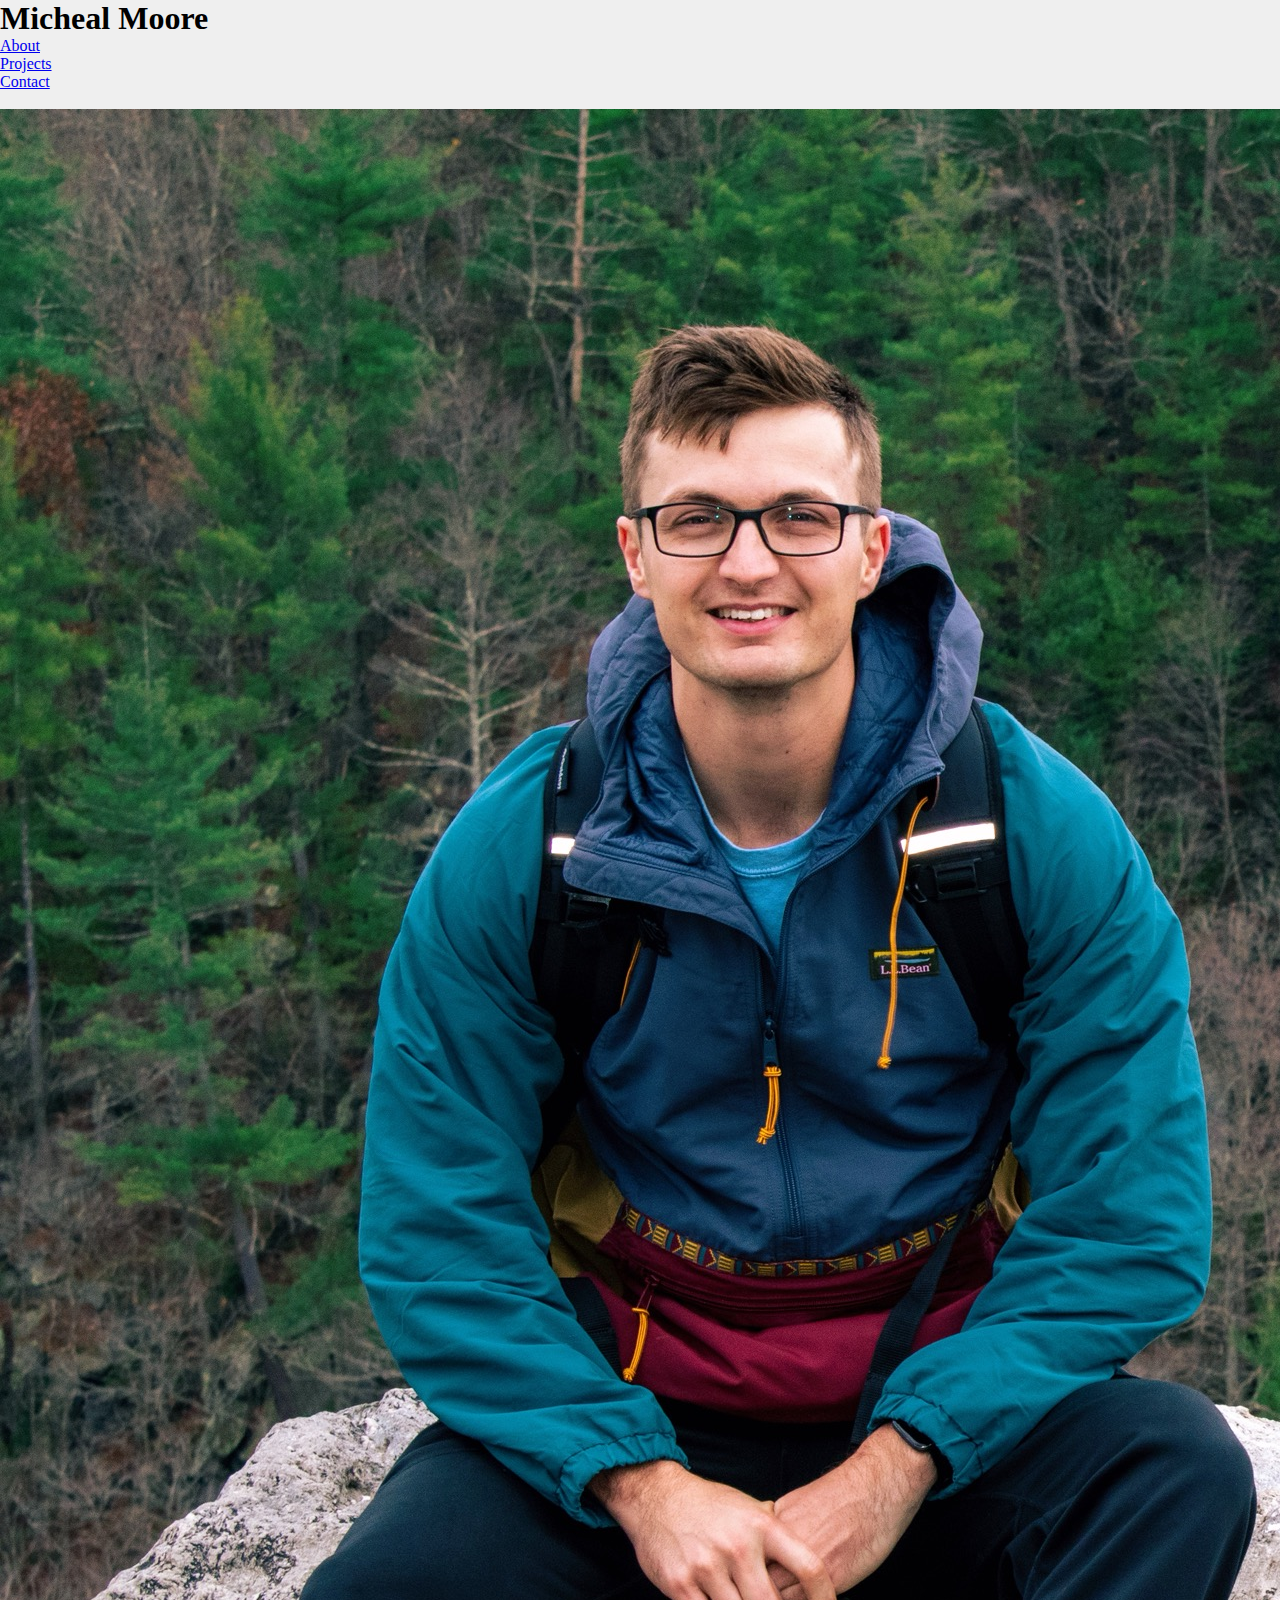
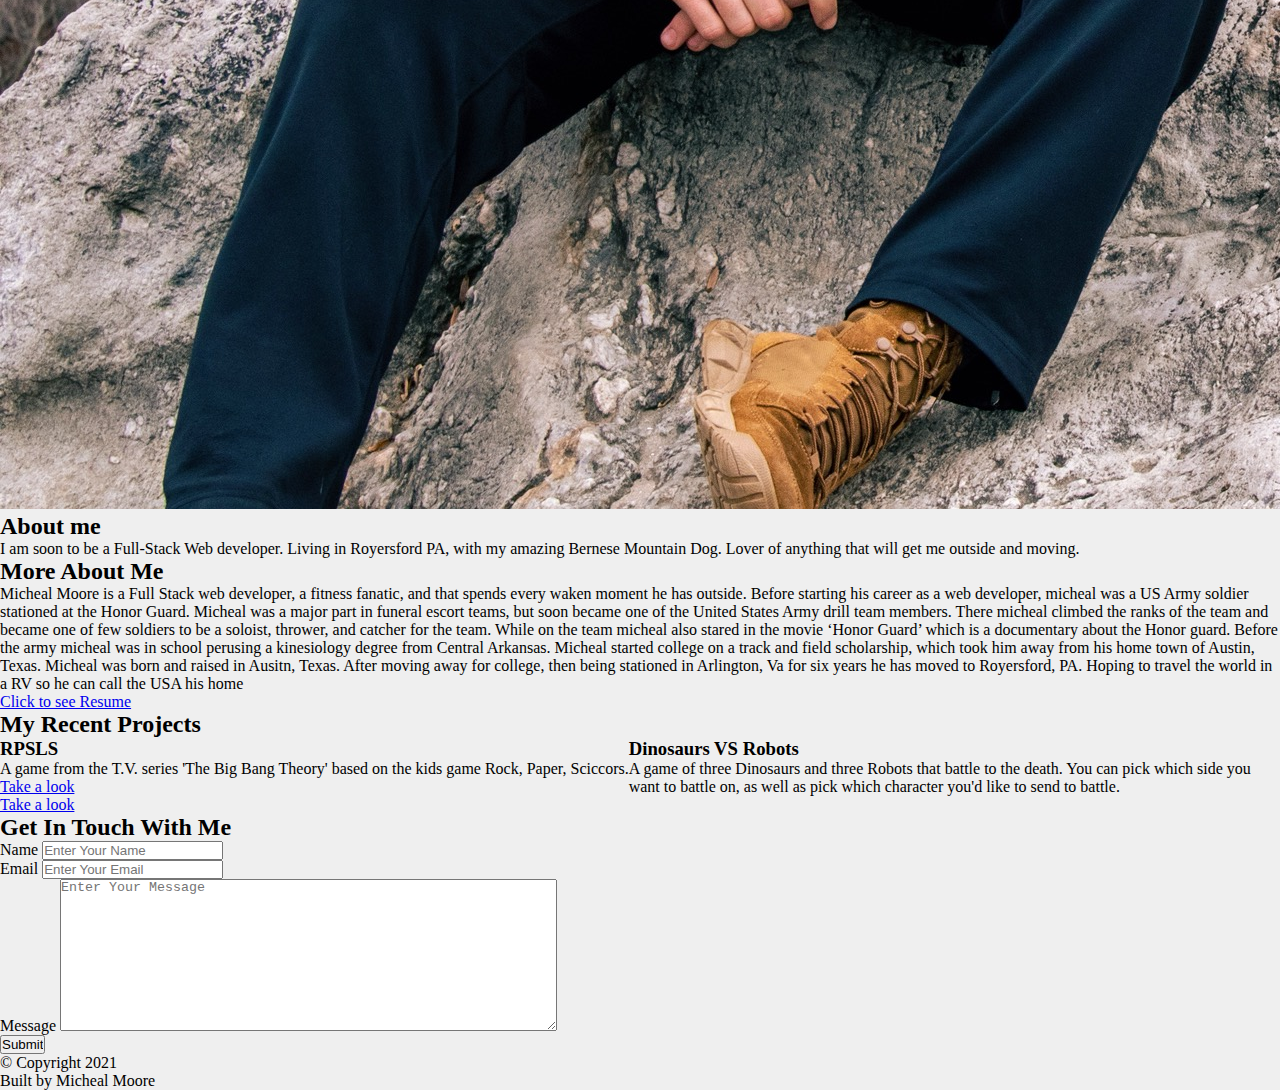
<file: index.html>
<!DOCTYPE html>
<html lang="en">
  <head>
    <meta charset="UTF-8" />
    <meta http-equiv="X-UA-Compatible" content="IE=edge" />
    <meta name="viewport" content="width=device-width, initial-scale=1.0" />
    <link rel="stylesheet" href="styles1.css">
    
    <title>Micheal Moore | Web Developer</title>
  </head>
    <body>
        <nav>
            <h1>Micheal Moore</h1>
                <ul class="navigation">
                <li><a href="#about" class="nav-link">About</a></li>
                <li><a href="#projects" class="nav-link">Projects</a></li>
                 <li><a href="#contact" class="nav-link">Contact</a></li>
             </ul>
            <button class="burger-menu" id="burger-menu">
                 <ion-icon class="bars" name="menu-outline"></ion-icon>
            </button>
        </nav>
    
  <section class="about-me" id="about">
      <img src="images/IMG_1272.JPG" alt="Web Developer animation" class="about-me-img">
      <div>
          <h2 class="bio-title">About me</h2>
          <p class="bio-text">
            I am soon to be a Full-Stack Web developer. Living in Royersford PA, with my amazing Bernese Mountain Dog. Lover of anything that will get me outside and moving. 
          </p>
      </div>
  </section>
  <section class="more-about-me">
      <h2>More About Me</h2>
      <p>
        Micheal Moore is a Full Stack web developer, a fitness fanatic, and that spends every waken moment he has outside. Before starting his career as a web developer, micheal was a US Army soldier stationed at the Honor Guard. Micheal was a major part in funeral escort teams, but soon became one of the United States Army drill team members. There micheal climbed the ranks of the team and became one of few soldiers to be a soloist, thrower, and catcher for the team. While on the team micheal also stared in the movie ‘Honor Guard’ which is a documentary about the Honor guard. Before the army micheal was in school perusing a kinesiology degree from Central Arkansas.  Micheal started college on a track and field scholarship, which took him away from his home town of Austin, Texas. Micheal was born and raised in Ausitn, Texas. After moving away for college, then being stationed in Arlington, Va for six years he has moved to Royersford, PA. Hoping to travel the world in a RV so he can call the USA his home
      </p>
      <a href="images/Micheal Moore Resume 2020.pdf" class="resume">Click to see Resume</a>

  </section>
  <section class="projects" id="projects">
      <h2 class="project-title">My Recent Projects</h2>
      <div class="RPSLS">
          <h3>RPSLS</h3>
          <p class="rpsls details">
                A game from the T.V. series 'The Big Bang Theory' based on the kids game Rock, Paper, Sciccors.
          </p>
          <a href="https://github.com/MikeMoore94/RPSLS" class="project-link">Take a look</a> 
      </div>
      <div class="Robo-vs-Dino">
          <h3>Dinosaurs VS Robots</h3>
          <p class="Robo vs Dino details">
              A game of three Dinosaurs and three Robots that battle to the death. You can pick which side you want to battle on, as well as pick which character you'd like to send to battle.
          </p>
          <a href="https://github.com/MikeMoore94/Robots-vs-Dinosars-" class="project-link1">Take a look</a>
      </div>
  </section>
    
  <section class="contact" id="contact">
    <h2>Get In Touch With Me</h2>
    <div class="contact-form-container">
      <div class="contact-form">
        <form action="https://formspree.io/f/xyylajrz" method="POST">
          <div class="form-control">
            <label for="name">Name</label>
            <input
              type="text"
              id="name"
              name="sender-name"
              placeholder="Enter Your Name"
              class="input-field"
              required
            />
          </div>
          <div class="form-control">
            <label for="email">Email</label>
            <input
              type="email"
              id="email"
              name="sender-email"
              placeholder="Enter Your Email"
              class="input-field"
              required
            />
          </div>
          <div class="form-control">
            <label for="message">Message</label>
            <textarea
              id="message"
              cols="60"
              rows="10"
              placeholder="Enter Your Message"
              name="message"
              class="input-field"
              required
            ></textarea>
          </div>
          <input
            type="submit"
            value="Submit"
            id="submit-btn"
            class="submit-btn"
          />
        </form>
      </div>
    </div>
  </section>
  <footer>
    <p class="copy">&copy; Copyright 2021</p>
    <p class="copy">
      Built by Micheal Moore
      
    </p>
</footer>
</file>
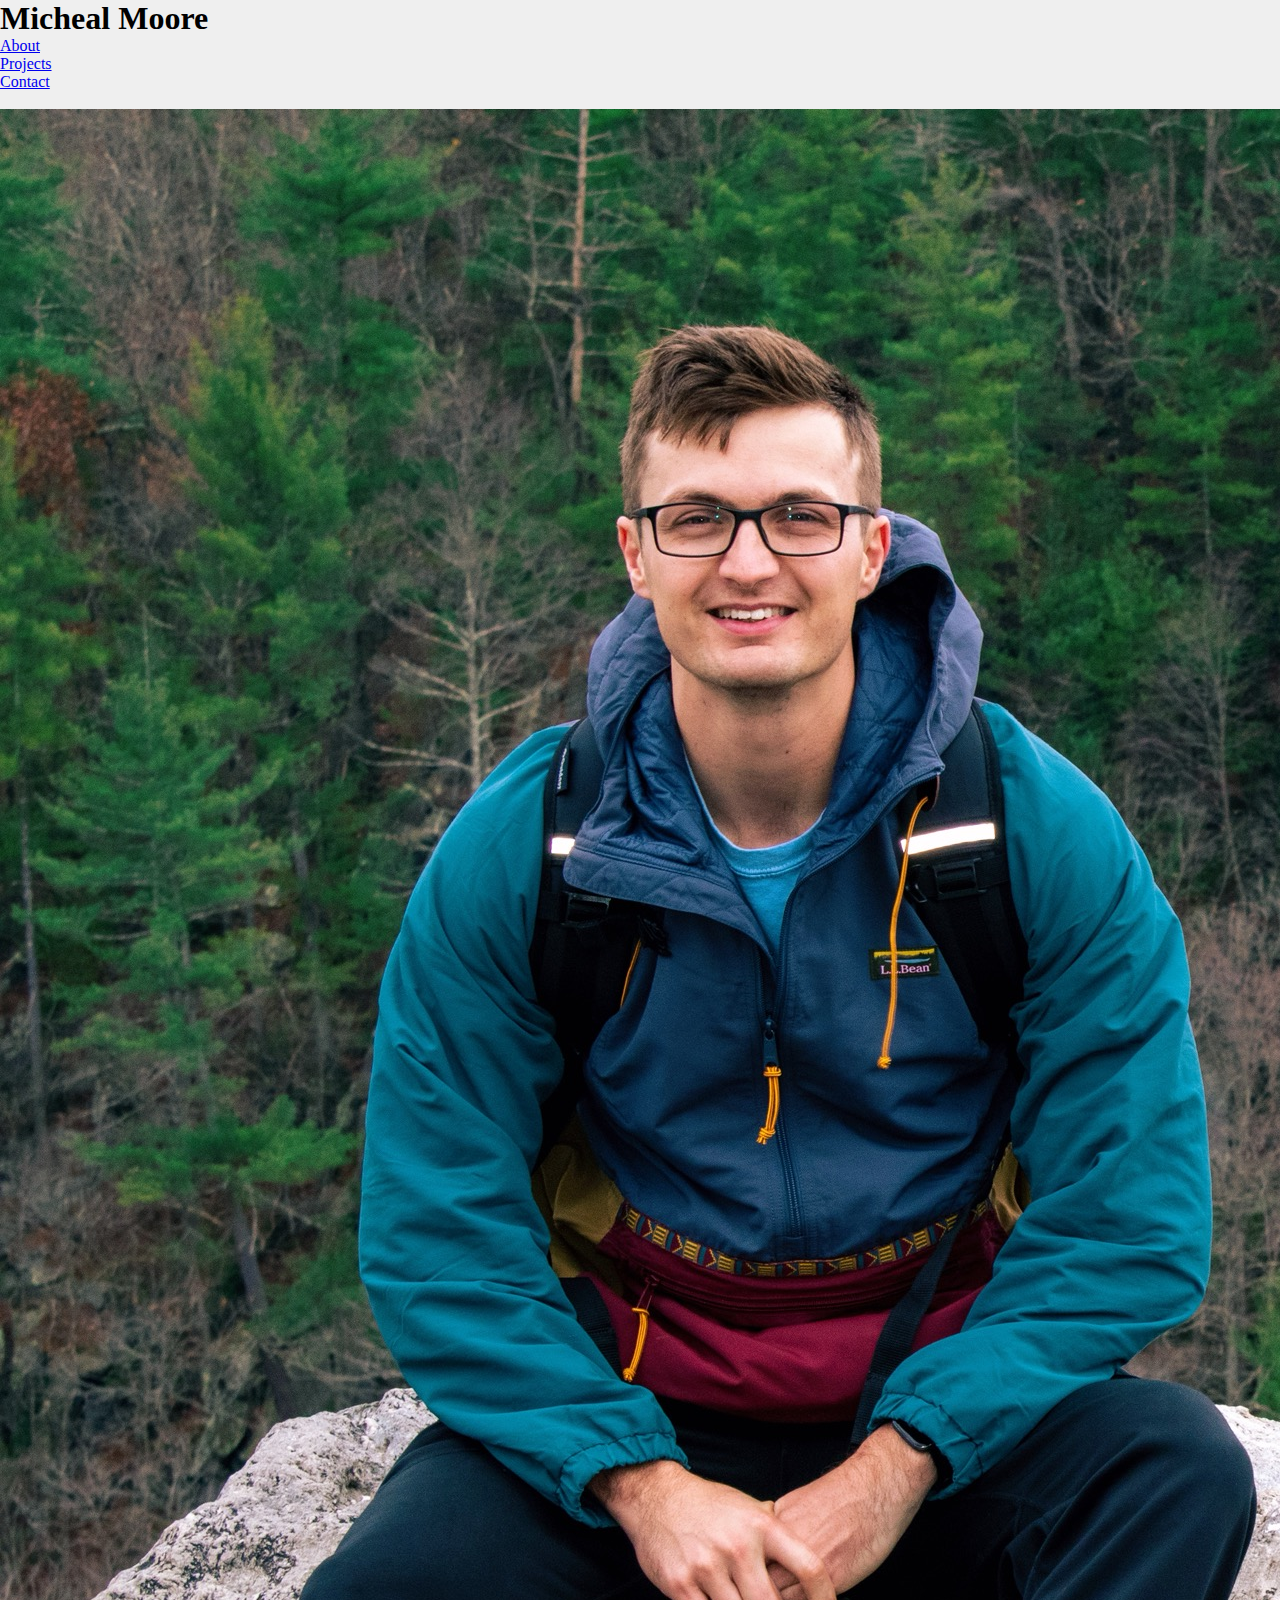
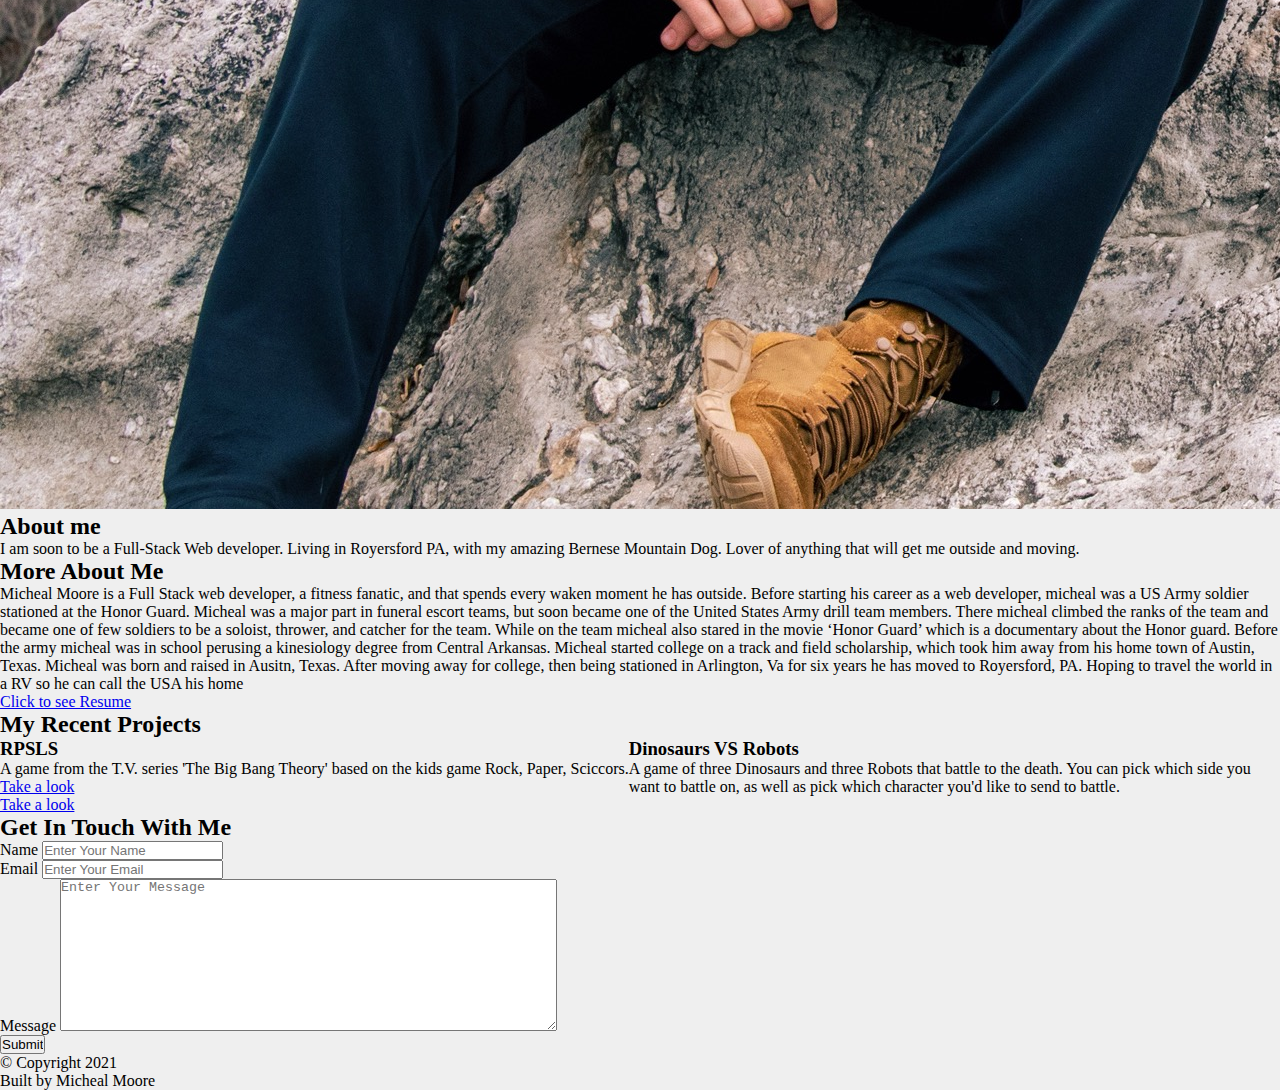
<file: index1.html>
<!DOCTYPE html>
<html lang="en">
  <head>
    <meta charset="UTF-8" />
    <meta http-equiv="X-UA-Compatible" content="IE=edge" />
    <meta name="viewport" content="width=device-width, initial-scale=1.0" />
    <link rel="stylesheet" href="styles1.css">
    
    <title>Micheal Moore | Web Developer</title>
  </head>
    <body>
        <nav>
            <h1>Micheal Moore</h1>
                <ul class="navigation">
                <li><a href="#about" class="nav-link">About</a></li>
                <li><a href="#projects" class="nav-link">Projects</a></li>
                 <li><a href="#contact" class="nav-link">Contact</a></li>
             </ul>
            <button class="burger-menu" id="burger-menu">
                 <ion-icon class="bars" name="menu-outline"></ion-icon>
            </button>
        </nav>
    
  <section class="about-me" id="about">
      <img src="images/IMG_1272.JPG" alt="Web Developer animation" class="about-me-img">
      <div>
          <h2 class="bio-title">About me</h2>
          <p class="bio-text">
            I am soon to be a Full-Stack Web developer. Living in Royersford PA, with my amazing Bernese Mountain Dog. Lover of anything that will get me outside and moving. 
          </p>
      </div>
  </section>
  <section class="more-about-me">
      <h2>More About Me</h2>
      <p>
        Micheal Moore is a Full Stack web developer, a fitness fanatic, and that spends every waken moment he has outside. Before starting his career as a web developer, micheal was a US Army soldier stationed at the Honor Guard. Micheal was a major part in funeral escort teams, but soon became one of the United States Army drill team members. There micheal climbed the ranks of the team and became one of few soldiers to be a soloist, thrower, and catcher for the team. While on the team micheal also stared in the movie ‘Honor Guard’ which is a documentary about the Honor guard. Before the army micheal was in school perusing a kinesiology degree from Central Arkansas.  Micheal started college on a track and field scholarship, which took him away from his home town of Austin, Texas. Micheal was born and raised in Ausitn, Texas. After moving away for college, then being stationed in Arlington, Va for six years he has moved to Royersford, PA. Hoping to travel the world in a RV so he can call the USA his home
      </p>
      <a href="images/Micheal Moore Resume 2020.pdf" class="resume">Click to see Resume</a>

  </section>
  <section class="projects" id="projects">
      <h2 class="project-title">My Recent Projects</h2>
      <div class="RPSLS">
          <h3>RPSLS</h3>
          <p class="rpsls details">
                A game from the T.V. series 'The Big Bang Theory' based on the kids game Rock, Paper, Sciccors.
          </p>
          <a href="https://github.com/MikeMoore94/RPSLS" class="project-link">Take a look</a> 
      </div>
      <div class="Robo-vs-Dino">
          <h3>Dinosaurs VS Robots</h3>
          <p class="Robo vs Dino details">
              A game of three Dinosaurs and three Robots that battle to the death. You can pick which side you want to battle on, as well as pick which character you'd like to send to battle.
          </p>
          <a href="https://github.com/MikeMoore94/Robots-vs-Dinosars-" class="project-link1">Take a look</a>
      </div>
  </section>
    
  <section class="contact" id="contact">
    <h2>Get In Touch With Me</h2>
    <div class="contact-form-container">
      <div class="contact-form">
        <form action="https://formspree.io/f/xyylngw" method="POST">
          <div class="form-control">
            <label for="name">Name</label>
            <input
              type="text"
              id="name"
              name="sender-name"
              placeholder="Enter Your Name"
              class="input-field"
              required
            />
          </div>
          <div class="form-control">
            <label for="email">Email</label>
            <input
              type="email"
              id="email"
              name="sender-email"
              placeholder="Enter Your Email"
              class="input-field"
              required
            />
          </div>
          <div class="form-control">
            <label for="message">Message</label>
            <textarea
              id="message"
              cols="60"
              rows="10"
              placeholder="Enter Your Message"
              name="message"
              class="input-field"
              required
            ></textarea>
          </div>
          <input
            type="submit"
            value="Submit"
            id="submit-btn"
            class="submit-btn"
          />
        </form>
      </div>
    </div>
  </section>
  <footer>
    <p class="copy">&copy; Copyright 2021</p>
    <p class="copy">
      Built by Micheal Moore
      
    </p>
</footer>
</file>
<file: styles1.css>
*
{
    margin: 0;
    padding: 0;
    box-sizing: border-box;
}
body
{
        background: #efefef;
}
.bio-image
{
    width: 40%;
    float: right;
}
.bio-image img
{
    width: 90%;
    height: 90%;
}

.bio
{
    margin-left: 15px;
   
}
.Projects
{
    text-align: center;
    margin-left: 8px;
    margin-right: 8px;
    background-color: grey;
    
}
.mostwanted
{
    float: right;
}
.RPSLS
{
    float: left;
}
h1{
    float: center;
}

table, td, th 
{
    border: 1px solid black;
}

table 
{
    width: 100%;
  }
td 
{
    text-align: center;
  }
</file>
